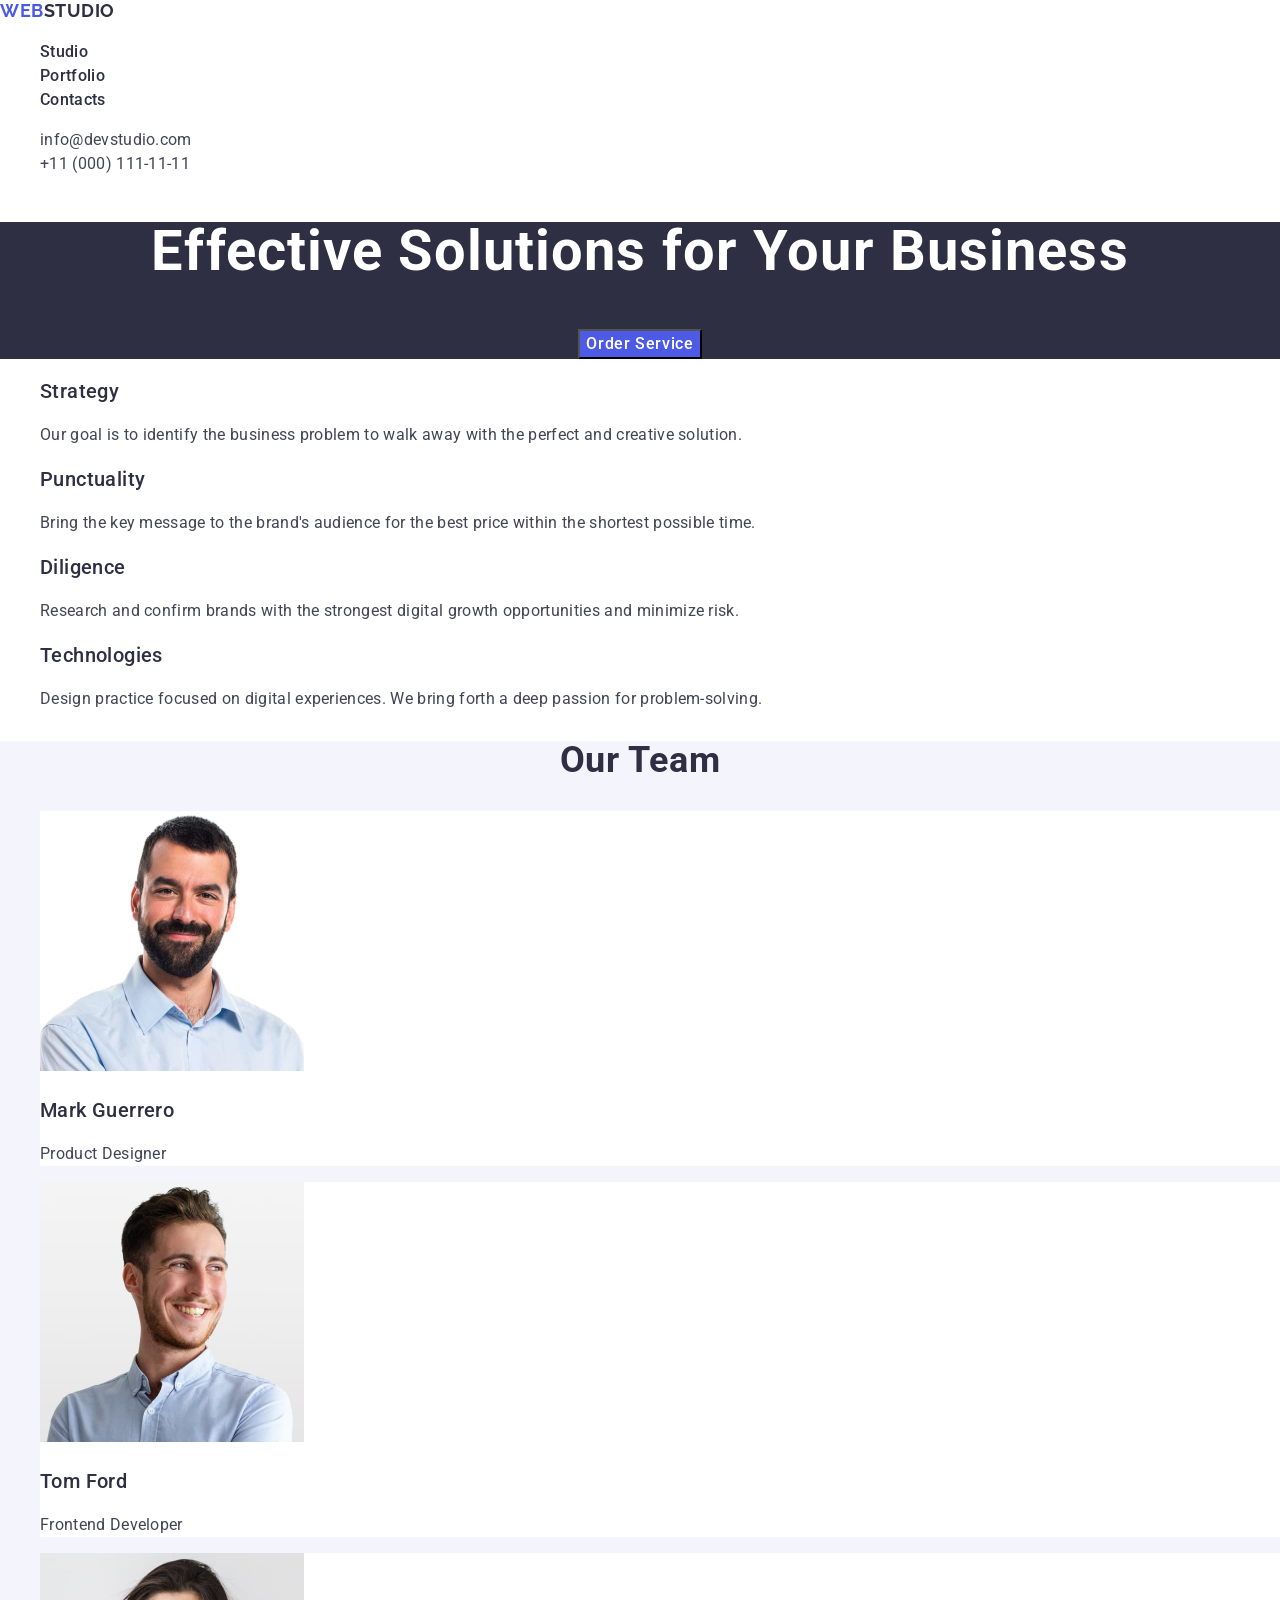
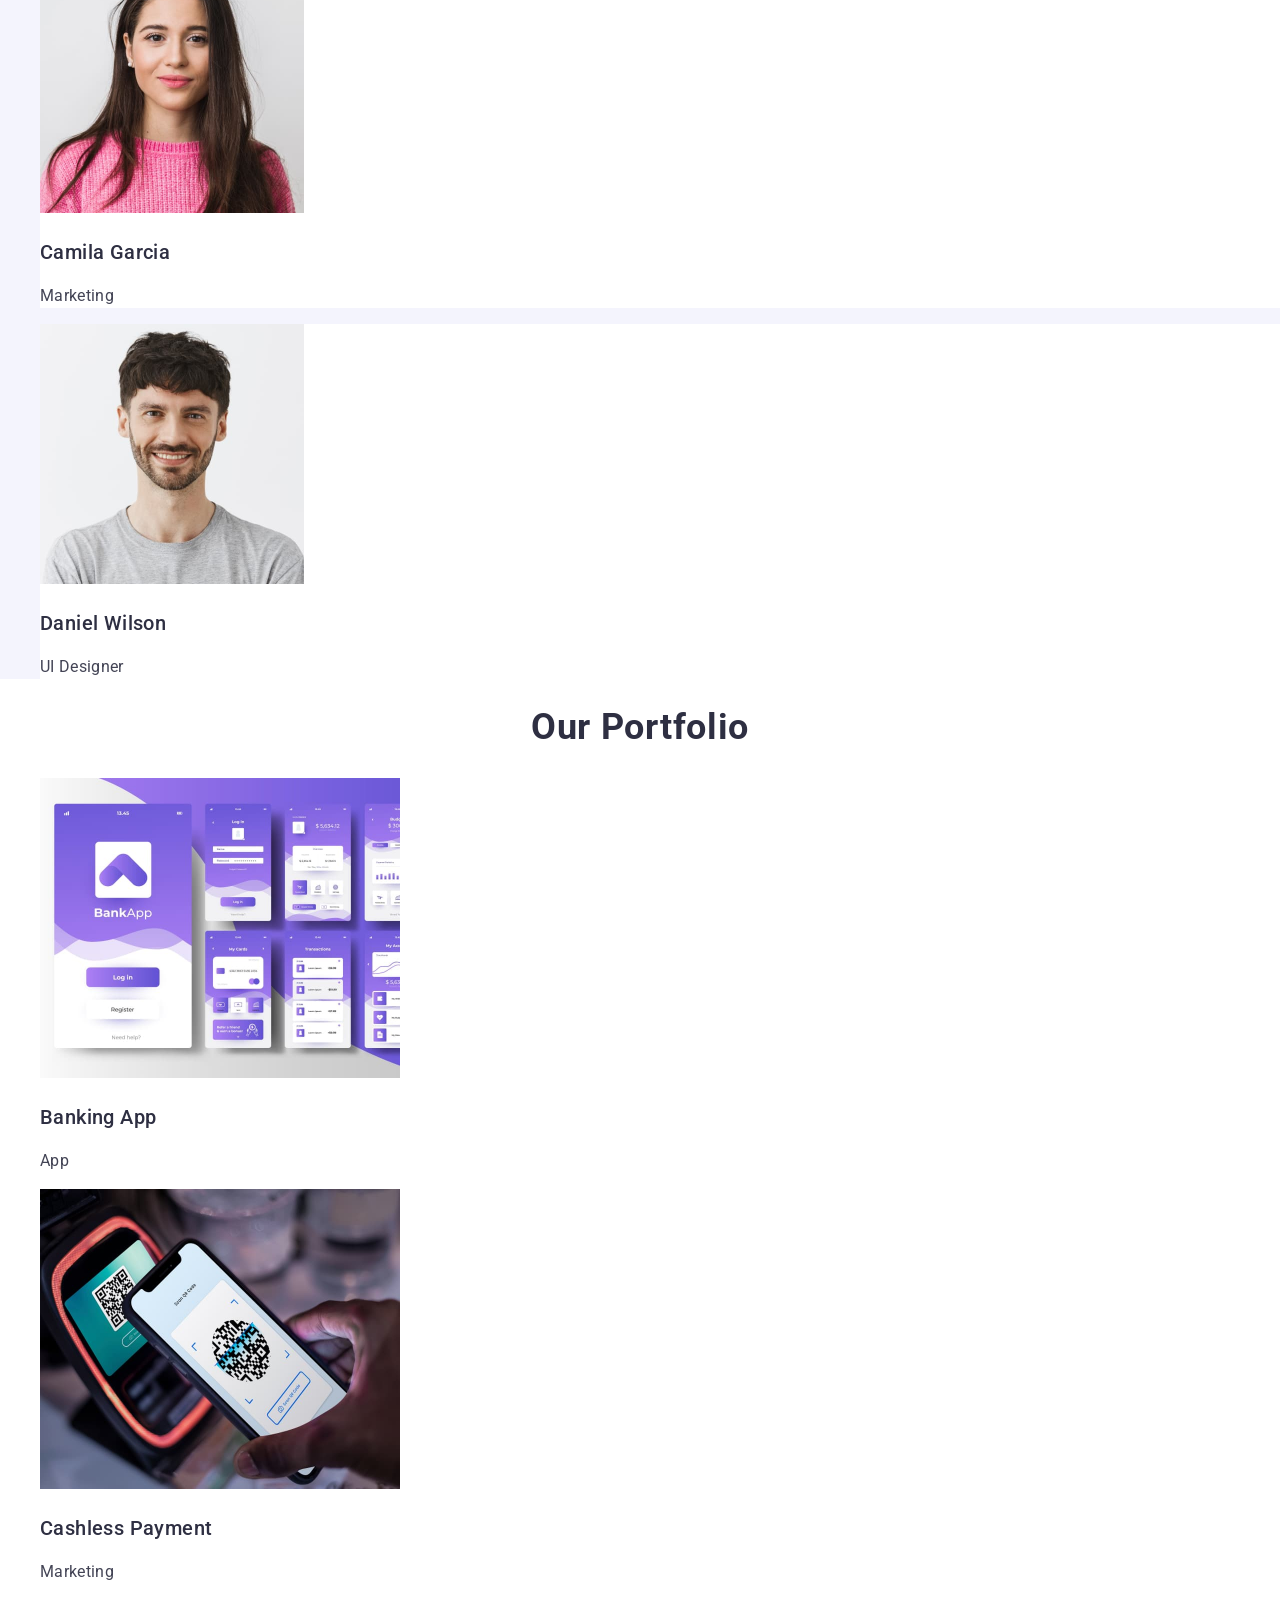
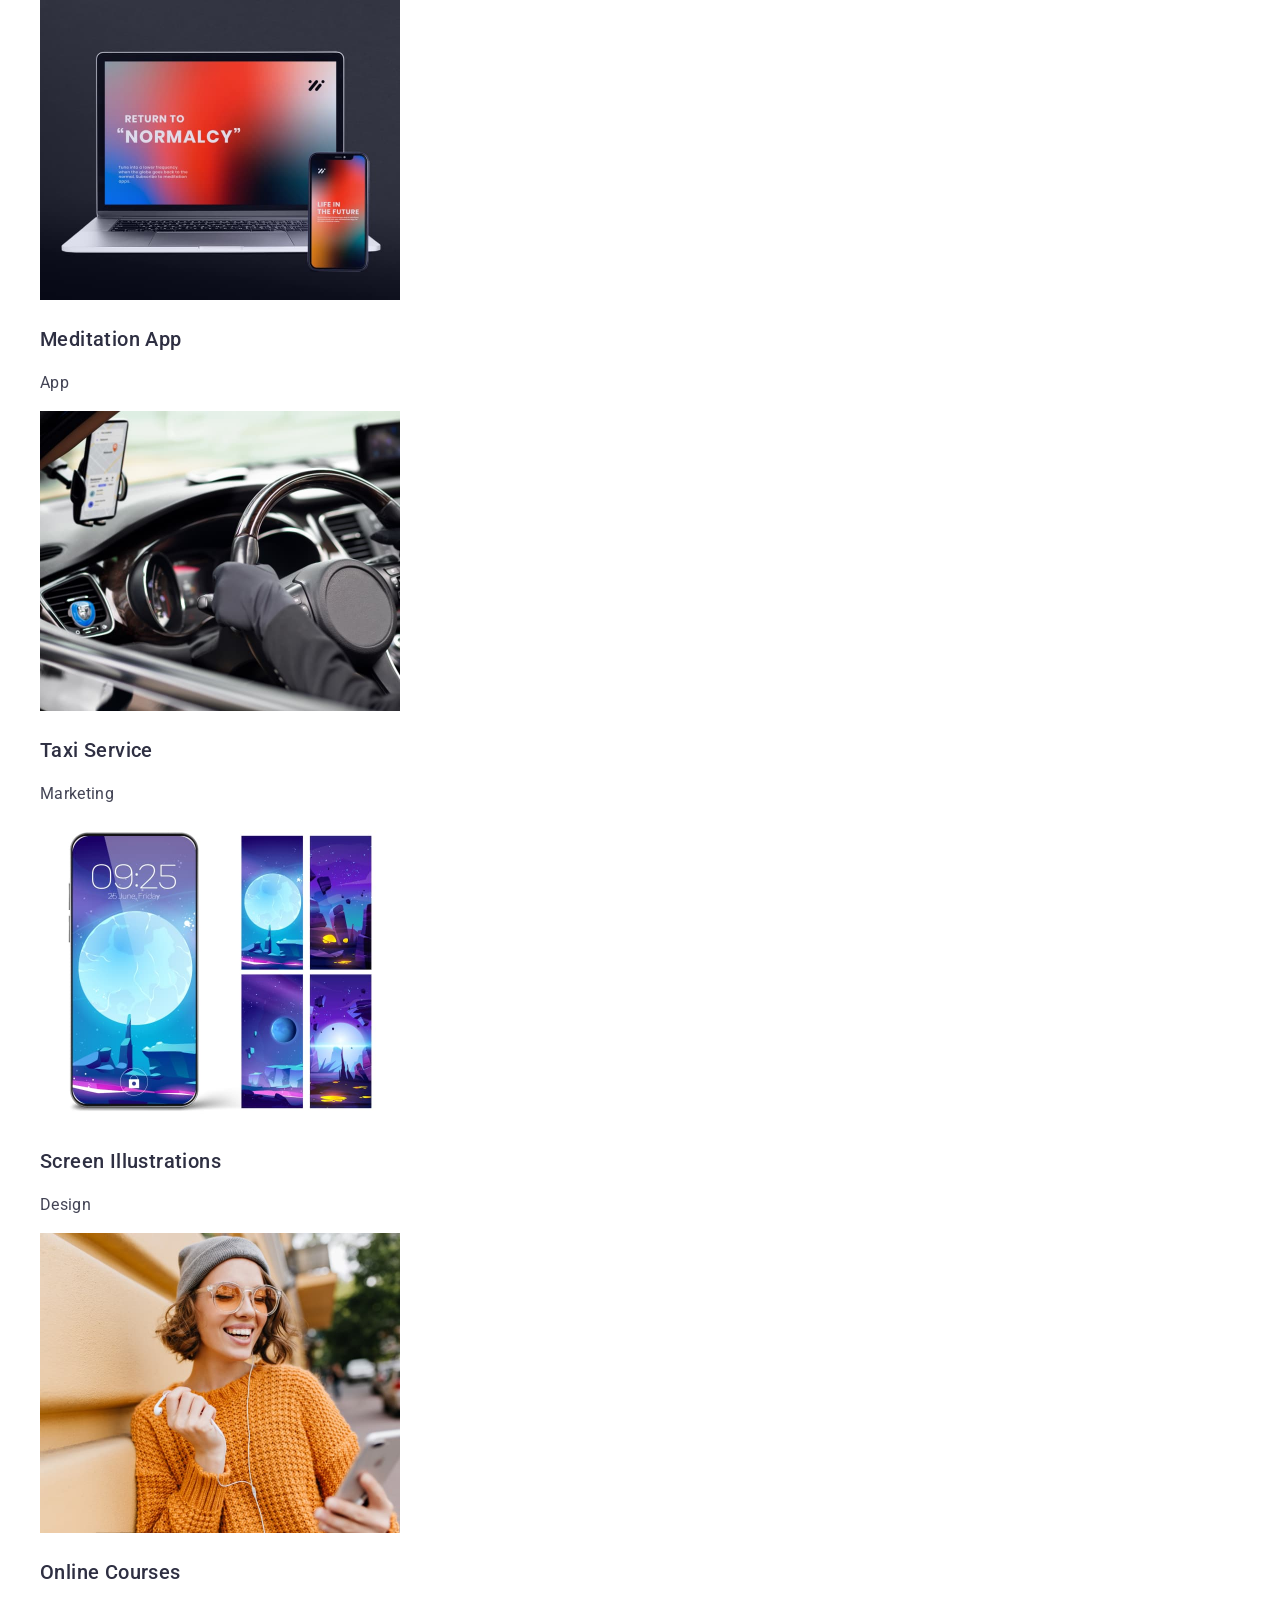
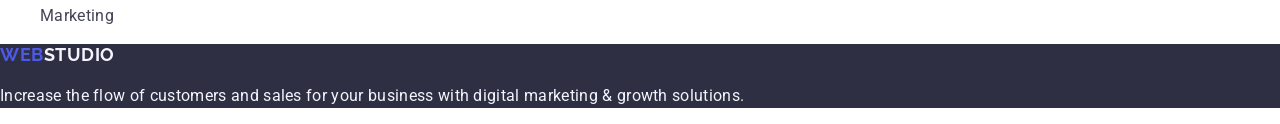
<file: index.html>
<!DOCTYPE html>
<html lang="en">
  <head>
    <meta charset="UTF-8" />
    <meta name="viewport" content="width=device-width, initial-scale=1.0" />
    <title>WebStudio</title>
    <link
      rel="stylesheet"
      href="https://cdnjs.cloudflare.com/ajax/libs/modern-normalize/3.0.1/modern-normalize.min.css"
      integrity="sha512-q6WgHqiHlKyOqslT/lgBgodhd03Wp4BEqKeW6nNtlOY4quzyG3VoQKFrieaCeSnuVseNKRGpGeDU3qPmabCANg=="
      crossorigin="anonymous"
      referrerpolicy="no-referrer"
    />
    <link rel="preconnect" href="https://fonts.googleapis.com" />
    <link rel="preconnect" href="https://fonts.gstatic.com" crossorigin />
    <link
      href="https://fonts.googleapis.com/css2?family=Raleway:wght@700&family=Roboto:wght@400;500;700&display=swap"
      rel="stylesheet"
    />
    <link rel="stylesheet" href="./css/styles.css" />
  </head>

  <body>
    <!--Header-->
    <header class="page-header">
      <nav class="header-nav">
        <a class="logo nav-logo" href="./index.html"
          >Web<span class="header-logo-accent">Studio</span></a
        >
        <ul class="nav-list">
          <li class="nav-item">
            <a class="nav-link" href="./index.html" target="_blank">Studio</a>
          </li>
          <li class="nav-item"><a class="nav-link" href="" target="_blank">Portfolio</a></li>
          <li class="nav-item"><a class="nav-link" href="" target="_blank">Contacts</a></li>
        </ul>
      </nav>
      <address class="contacts">
        <ul class="contacts-list">
          <li class="contacts-item">
            <a class="contacts-link" href="mailto:info@devstudio.com">info@devstudio.com</a>
          </li>
          <li class="contacts-item">
            <a class="contacts-link" href="tel:+110001111111">+11 (000) 111-11-11</a>
          </li>
        </ul>
      </address>
    </header>

    <!--Main-->
    <main>
      <!--Section Hero-->
      <section class="hero">
        <h1 class="hero-title">
          Effective solutions <span class="hero-title-accent">for</span> your business
        </h1>
        <button class="hero-button" type="button">Order Service</button>
      </section>

      <!--Section About us-->
      <section>
        <h2 class="section-title about-title" hidden>About us</h2>
        <ul class="about-list">
          <li class="about-item">
            <h3 class="about-subtitle">Strategy</h3>
            <p class="about-text">
              Our goal is to identify the business problem to walk away with the perfect and
              creative solution.
            </p>
          </li>
          <li class="about-item">
            <h3 class="about-subtitle">Punctuality</h3>
            <p class="about-text">
              Bring the key message to the brand's audience for the best price within the shortest
              possible time.
            </p>
          </li>
          <li class="about-item">
            <h3 class="about-subtitle">Diligence</h3>
            <p class="about-text">
              Research and confirm brands with the strongest digital growth opportunities and
              minimize risk.
            </p>
          </li>
          <li class="about-item">
            <h3 class="about-subtitle">Technologies</h3>
            <p class="about-text">
              Design practice focused on digital experiences. We bring forth a deep passion for
              problem-solving.
            </p>
          </li>
        </ul>
      </section>

      <!--Section Our team-->
      <section class="team">
        <h2 class="section-title team-title">Our Team</h2>
        <ul class="team-card-list">
          <li class="team-card-item">
            <img
              class="team-card-img"
              src="./images/team/team-1.jpg"
              alt="Mark Guerrero"
              width="264"
            />
            <h3 class="team-card-title">Mark Guerrero</h3>
            <p class="team-card-text">Product Designer</p>
          </li>
          <li class="team-card-item">
            <img class="team-card-img" src="./images/team/team-2.jpg" alt="Tom Ford" width="264" />
            <h3 class="team-card-title">Tom Ford</h3>
            <p class="team-card-text">Frontend Developer</p>
          </li>
          <li class="team-card-item">
            <img
              class="team-card-img"
              src="./images/team/team-3.jpg"
              alt="Camila Garcia"
              width="264"
            />
            <h3 class="team-card-title">Camila Garcia</h3>
            <p class="team-card-text">Marketing</p>
          </li>
          <li class="team-card-item">
            <img
              class="team-card-img"
              src="./images/team/team-4.jpg"
              alt="Daniel Wilson"
              width="264"
            />
            <h3 class="team-card-title">Daniel Wilson</h3>
            <p class="team-card-text">UI Designer</p>
          </li>
        </ul>
      </section>

      <!--Section Portfolio-->
      <section>
        <h2 class="section-title portfolio-title">Our Portfolio</h2>
        <ul class="portfolio-list">
          <li class="portfolio-item">
            <img
              class="portfolio-img"
              src="./images/portfolio/portfolio-1.jpg"
              alt="Banking application"
              width="360"
            />
            <h3 class="portfolio-subtitle">Banking App</h3>
            <p class="portfolio-text">App</p>
          </li>
          <li class="portfolio-item">
            <img
              class="portfolio-img"
              src="./images/portfolio/portfolio-2.jpg"
              alt="Cashless payment by smartphone"
              width="360"
            />
            <h3 class="portfolio-subtitle">Cashless Payment</h3>
            <p class="portfolio-text">Marketing</p>
          </li>
          <li class="portfolio-item">
            <img
              class="portfolio-img"
              src="./images/portfolio/portfolio-3.jpg"
              alt="Laptop and smartphone"
              width="360"
            />
            <h3 class="portfolio-subtitle">Meditation App</h3>
            <p class="portfolio-text">App</p>
          </li>
          <li class="portfolio-item">
            <img
              class="portfolio-img"
              src="./images/portfolio/portfolio-4.jpg"
              alt="Man driving a car"
              width="360"
            />
            <h3 class="portfolio-subtitle">Taxi Service</h3>
            <p class="portfolio-text">Marketing</p>
          </li>
          <li class="portfolio-item">
            <img
              class="portfolio-img"
              src="./images/portfolio/portfolio-5.jpg"
              alt="Smartphone and some background images"
              width="360"
            />
            <h3 class="portfolio-subtitle">Screen Illustrations</h3>
            <p class="portfolio-text">Design</p>
          </li>
          <li class="portfolio-item">
            <img
              class="portfolio-img"
              src="./images/portfolio/portfolio-6.jpg"
              alt="Girl with smartphone"
              width="360"
            />
            <h3 class="portfolio-subtitle">Online Courses</h3>
            <p class="portfolio-text">Marketing</p>
          </li>
        </ul>
      </section>
    </main>

    <!--Footer-->
    <footer class="footer">
      <a class="logo footer-logo" href="./index.html"
        >Web<span class="footer-logo-accent">Studio</span></a
      >
      <p class="footer-text">
        Increase the flow of customers and sales for your business with digital marketing & growth
        solutions.
      </p>
    </footer>
  </body>
</html>
</file>
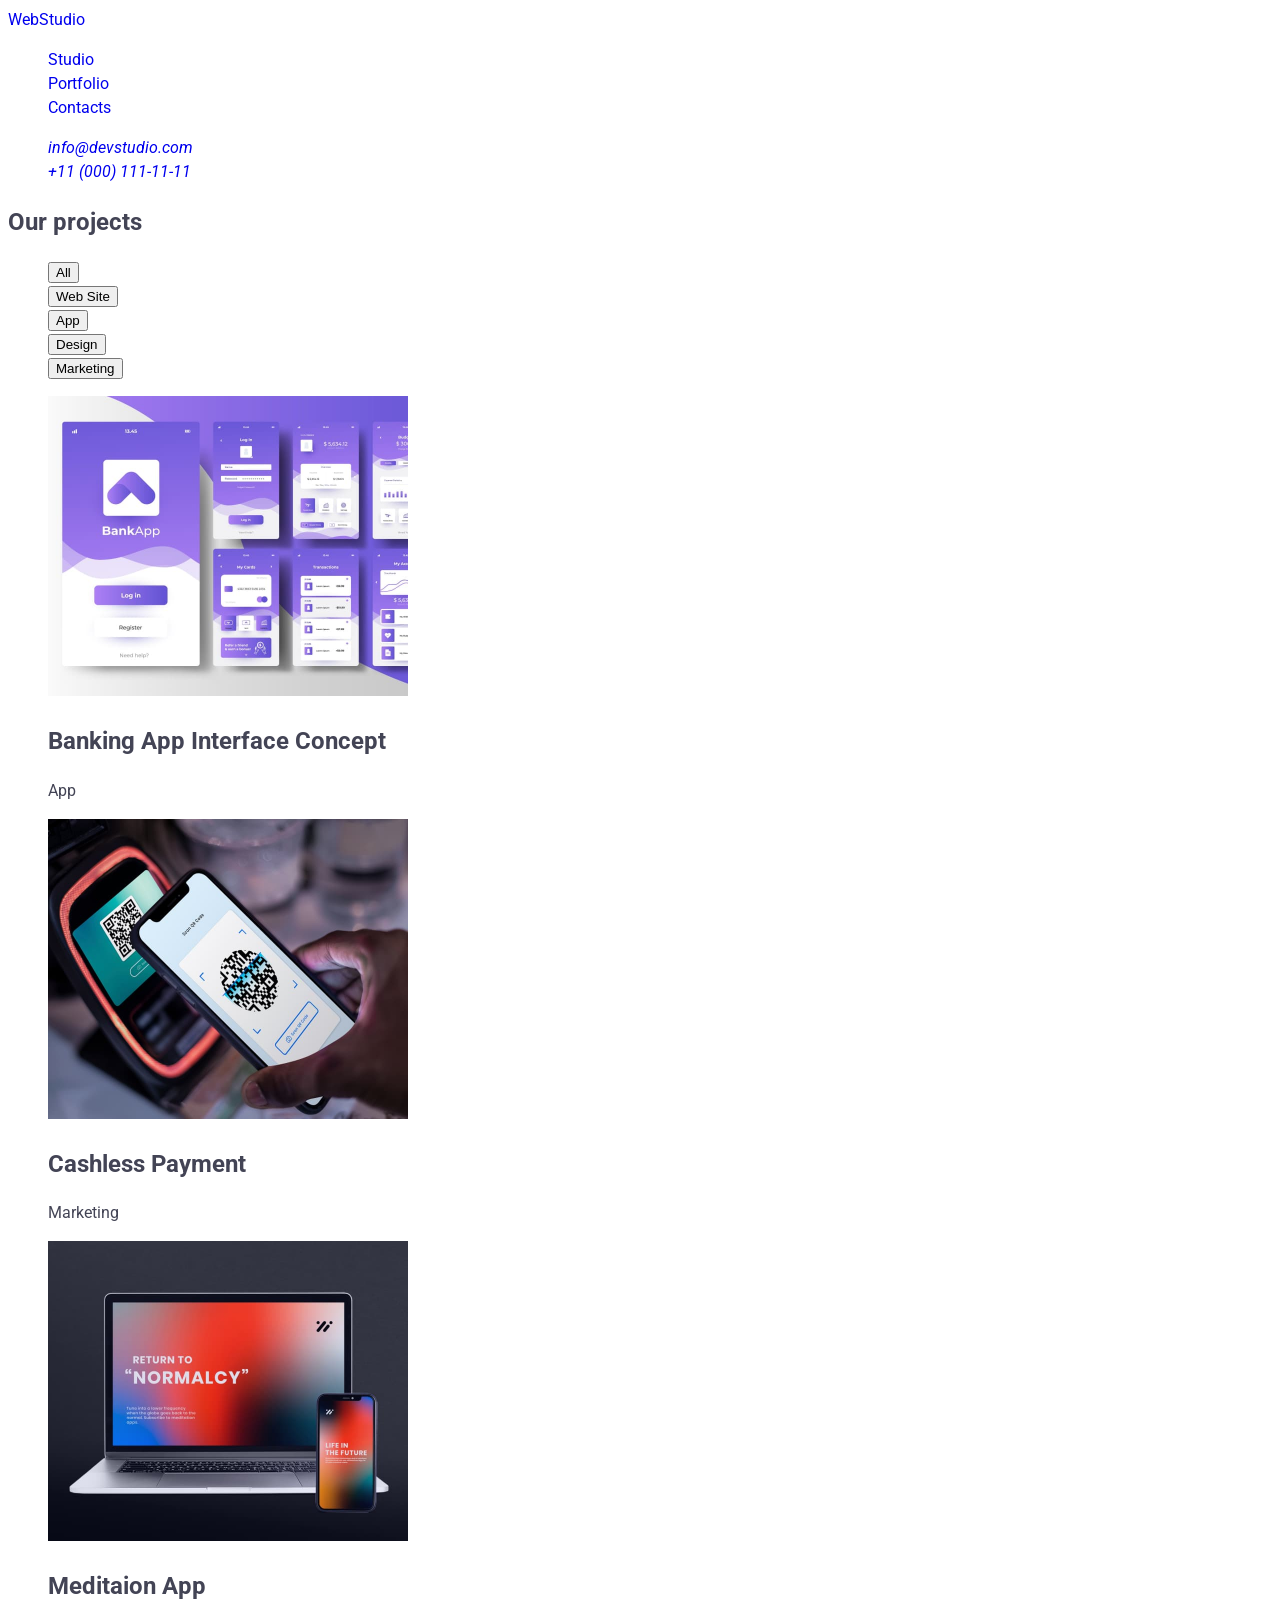
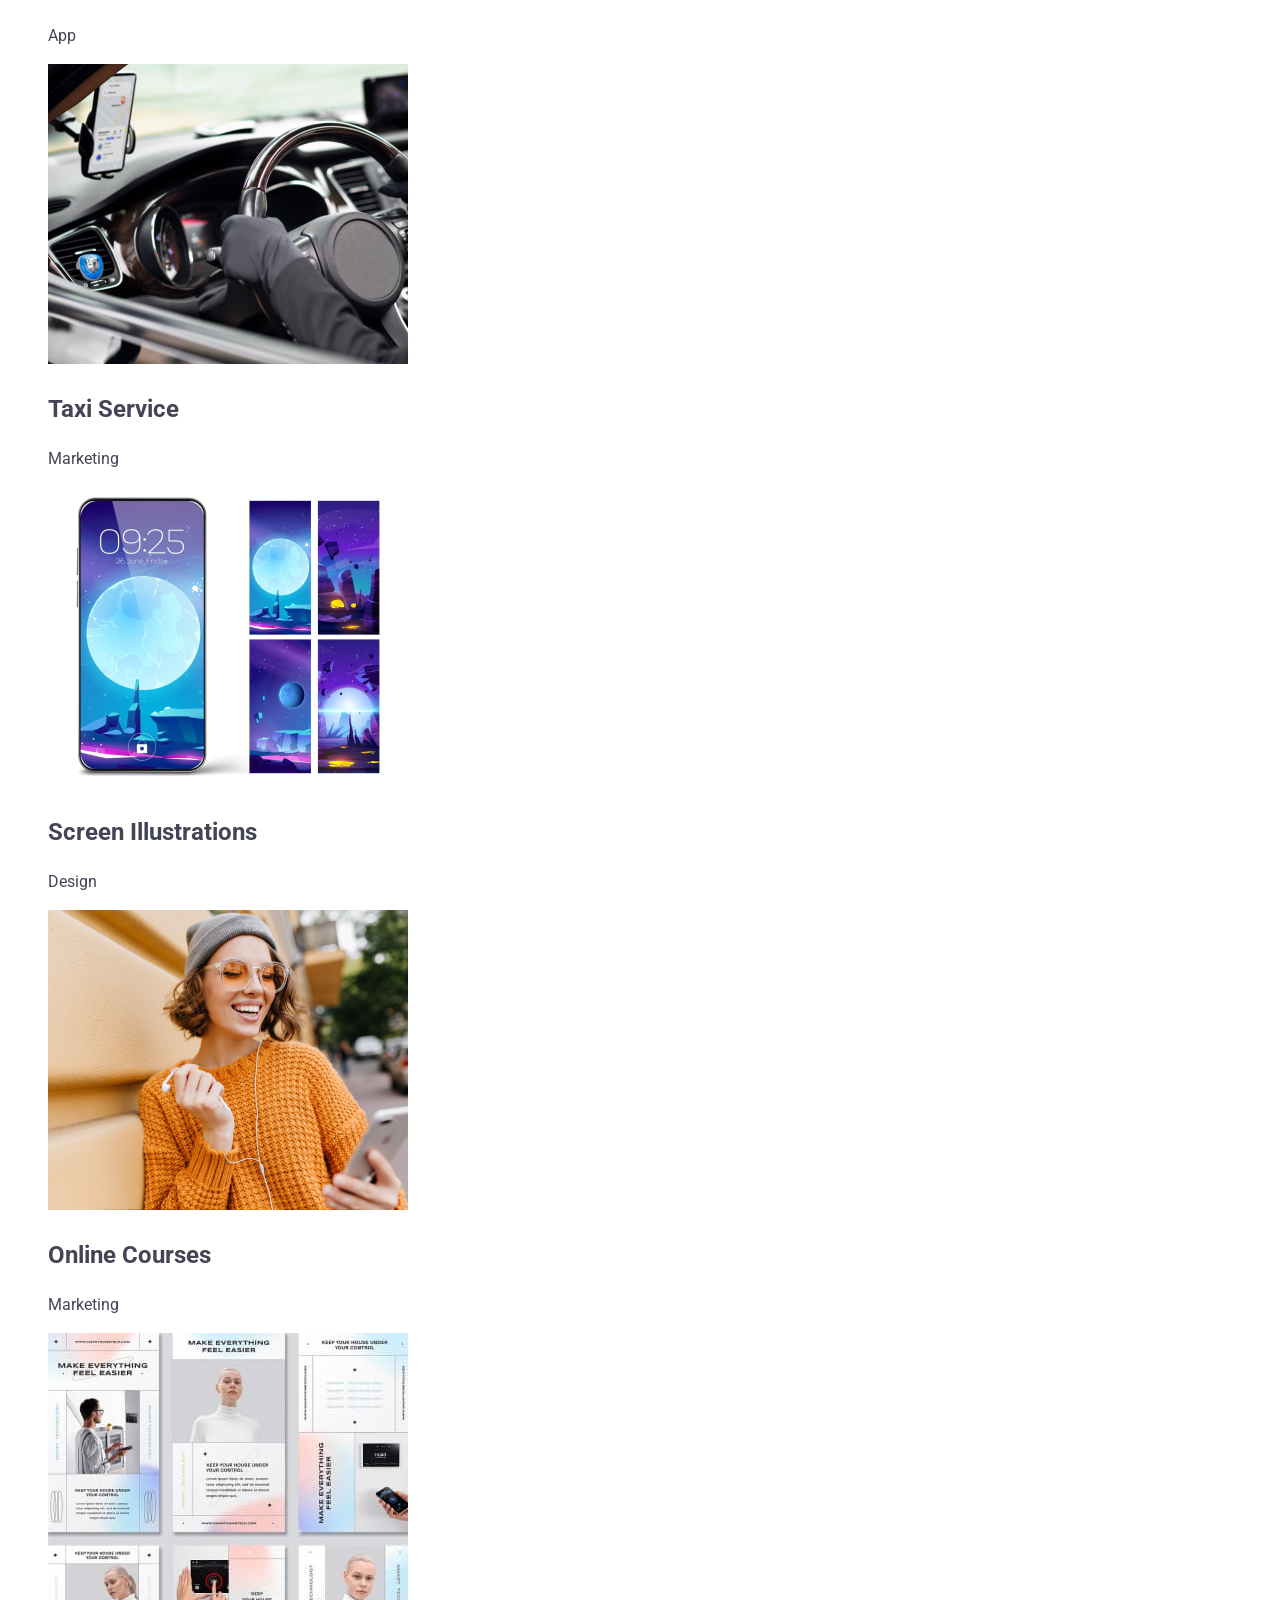
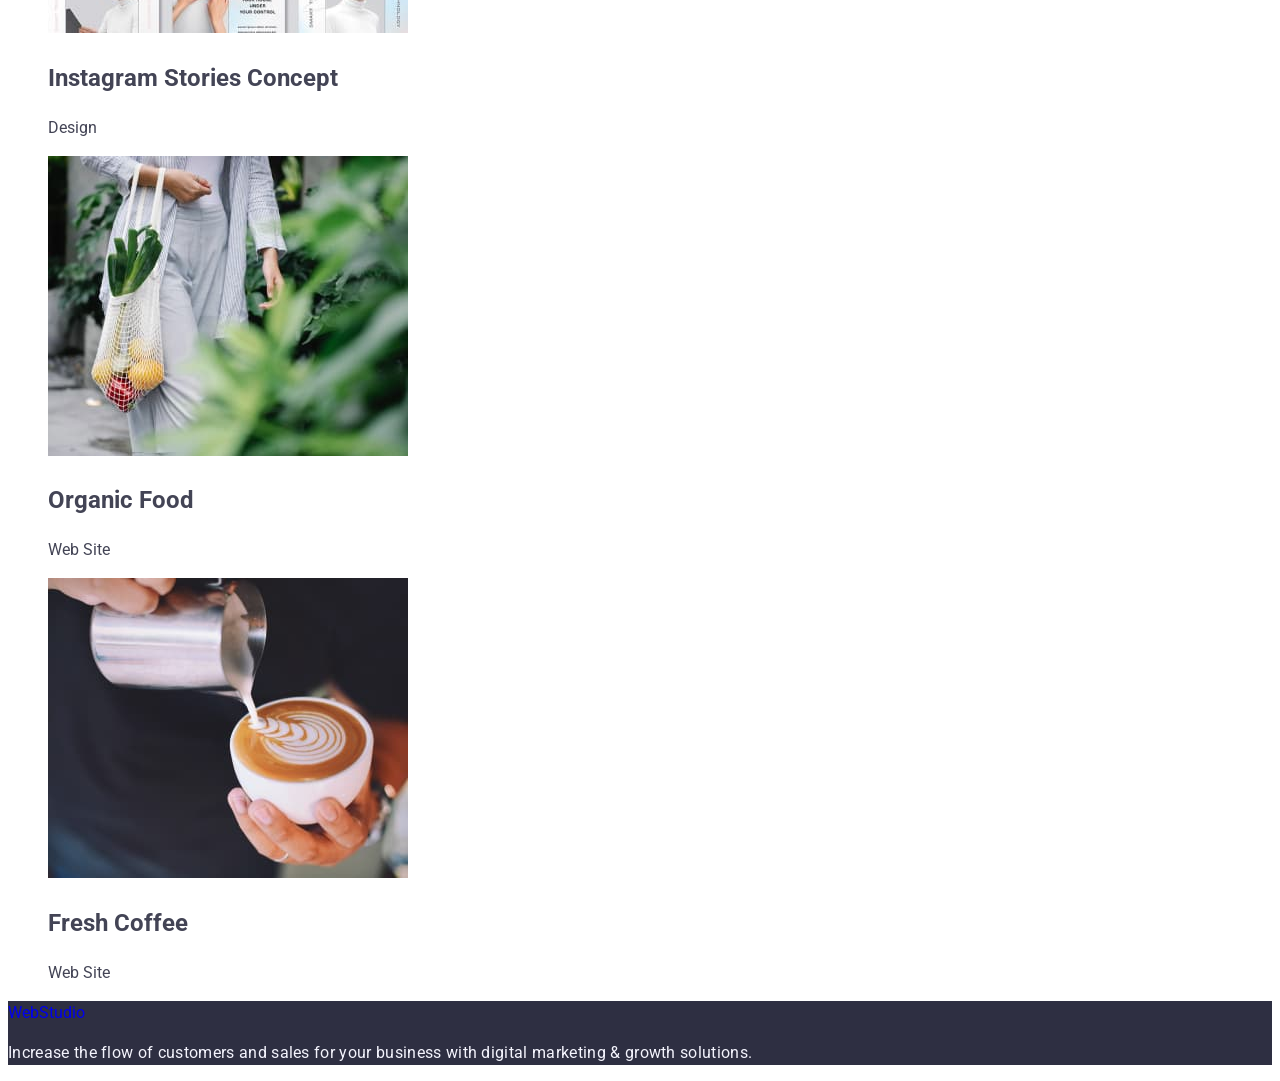
<file: portfolio.html>
<!DOCTYPE html>
<html lang="en">
  <head>
    <meta charset="UTF-8" />
    <meta http-equiv="X-UA-Compatible" content="IE=edge" />
    <meta name="viewport" content="width=device-width, initial-scale=1.0" />
    <title>Portfolio</title>
    <link rel="preconnect" href="https://fonts.googleapis.com" />
    <link rel="preconnect" href="https://fonts.gstatic.com" crossorigin />
    <link
      href="https://fonts.googleapis.com/css2?family=Raleway:wght@800&family=Roboto:wght@400;500;700;900&display=swap"
      rel="stylesheet"
    />
    <link rel="stylesheet" href="./css/styles.css" />
  </head>
  <body>
    <!-- Header -->
    <header class="header">
      <nav class="nav">
        <a href="./index.html" class="header-logo link">Web<span>Studio</span></a>
        <ul class="nav-list list">
          <li class="nav-item"><a href="./index.html" class="nav-item-link link">Studio</a></li>
          <li class="nav-item">
            <a href="./portfolio.html" class="nav-item-link link current">Portfolio</a>
          </li>
          <li class="nav-item"><a href="#" class="nav-item-link link">Contacts</a></li>
        </ul>
      </nav>
      <address class="header-contacts">
        <ul class="contacts-list list">
          <li class="contacts-item">
            <a href="mailto:info@devstudio.com" class="contacts-item-link link"
              >info@devstudio.com</a
            >
          </li>
          <li class="contacts-item">
            <a href="tel:+110001111111" class="contacts-item-link link">+11 (000) 111-11-11</a>
          </li>
        </ul>
      </address>
    </header>

    <!-- Main -->
    <main>
      <!-- Our projects -->
      <section class="projects">
        <h1 class="visually-hidden">Our projects</h1>
        <!-- Filter -->
        <ul class="filter-list list">
          <li class="filter-item"><button type="button" class="filter-btn">All</button></li>
          <li><button type="button" class="filter-btn">Web Site</button></li>
          <li><button type="button" class="filter-btn">App</button></li>
          <li><button type="button" class="filter-btn">Design</button></li>
          <li><button type="button" class="filter-btn">Marketing</button></li>
        </ul>

        <!-- Projects -->
        <ul class="project-list list">
          <li class="project-item">
            <img src="./images/portfolio-1.jpg" alt="Banking App" width="360" height="300" />
            <h2 class="project-title">Banking App Interface Concept</h2>
            <p class="project-text">App</p>
          </li>
          <li class="project-item">
            <img
              src="./images/portfolio-2.jpg"
              alt="Cashless Payment from smartphone"
              width="360"
              height="300"
            />
            <h2 class="project-title">Cashless Payment</h2>
            <p class="project-text">Marketing</p>
          </li>
          <li class="project-item">
            <img
              src="./images/portfolio-3.jpg"
              alt="A laptop and a smartphone"
              width="360"
              height="300"
            />
            <h2 class="project-title">Meditaion App</h2>
            <p class="project-text">App</p>
          </li>
          <li class="project-item">
            <img
              src="./images/portfolio-4.jpg"
              alt="A man driving a car"
              width="360"
              height="300"
            />
            <h2 class="project-title">Taxi Service</h2>
            <p class="project-text">Marketing</p>
          </li>
          <li class="project-item">
            <img
              src="./images/portfolio-5.jpg"
              alt="A screen of a smartphone"
              width="360"
              height="300"
            />
            <h2 class="project-title">Screen Illustrations</h2>
            <p class="project-text">Design</p>
          </li>
          <li class="project-item">
            <img
              src="./images/portfolio-6.jpg"
              alt="A woman with a smartphone"
              width="360"
              height="300"
            />
            <h2 class="project-title">Online Courses</h2>
            <p class="project-text">Marketing</p>
          </li>
          <li class="project-item">
            <img src="./images/portfolio-7.jpg" alt="Instagram Stories" width="360" height="300" />
            <h2 class="project-title">Instagram Stories Concept</h2>
            <p class="project-text">Design</p>
          </li>
          <li class="project-item">
            <img
              src="./images/portfolio-8.jpg"
              alt="A woman with organic food"
              width="360"
              height="300"
            />
            <h2 class="project-title">Organic Food</h2>
            <p class="project-text">Web Site</p>
          </li>
          <li class="project-item">
            <img src="./images/portfolio-9.jpg" alt="A cup of coffee" width="360" height="300" />
            <h2 class="project-title">Fresh Coffee</h2>
            <p class="project-text">Web Site</p>
          </li>
        </ul>
      </section>
    </main>

    <!-- Footer -->
    <footer class="footer">
      <a href="./index.html" class="footer-logo link">Web<span>Studio</span></a>
      <p class="footer-text">
        Increase the flow of customers and sales for your business with digital marketing & growth
        solutions.
      </p>
    </footer>
  </body>
</html>
</file>
<file: css/styles.css>
body {
  font-family: "Roboto", sans-serif;
  line-height: 1.5;
  color: #434455;
  background-color: #fff;
}

a {
  text-decoration: none;
}

ul,
ol {
  list-style-type: none;
}

h3 {
  font-weight: 500;
  font-size: 20px;
  line-height: 1.2;
  letter-spacing: 0.02em;
  color: #2e2f42;
}

/* ----- Header ----- */
.logo {
  font-family: "Raleway", sans-serif;
  font-weight: 700;
  font-size: 18px;
  line-height: 1.17;
  letter-spacing: 0.03em;
  text-transform: uppercase;
  color: #4d5ae5;
}

.header-logo-accent {
  color: #2e2f42;
}

.nav-link {
  font-weight: 500;
  letter-spacing: 0.02em;
  color: #2e2f42;
}

.contacts {
  font-style: normal;
}

.contacts-link {
  letter-spacing: 0.02em;
  color: #434455;
}

.nav-link:hover,
.nav-link:focus,
.contacts-link:hover,
.contacts-link:focus {
  color: #404bbf;
}

/* ----- Hero ----- */
.hero {
  background-color: #2e2f42;
  text-align: center;
}

.hero-title {
  font-size: 56px;
  line-height: 1.07;
  letter-spacing: 0.02em;
  text-align: center;
  color: #fff;
  text-transform: capitalize;
}

.hero-title-accent {
  text-transform: lowercase;
}

.hero-button {
  font-weight: 500;
  line-height: 1.5;
  letter-spacing: 0.04em;
  color: #fff;
  background-color: #4d5ae5;
  cursor: pointer;
}

.hero-button:hover,
.hero-button:focus {
  background-color: #404bbf;
}

/* ----- About ----- */
.section-title {
  font-size: 36px;
  line-height: 1.11;
  letter-spacing: 0.02em;
  text-align: center;
  text-transform: capitalize;
  color: #2e2f42;
}

.about-text {
  letter-spacing: 0.02em;
}

/* ---- Our team ----- */
.team {
  background-color: #f4f4fd;
}

.team-card-item {
  background-color: #ffffff;
}

.team-card-text {
  letter-spacing: 0.02em;
}

/* ----- Portfolio ----- */
.portfolio-text {
  letter-spacing: 0.02em;
}

/* ----- Footer ---- */
.footer {
  color: #f4f4fd;
  background-color: #2e2f42;
}

.footer-logo-accent {
  color: #f4f4fd;
}

.footer-text {
  letter-spacing: 0.02em;
}
</file>
